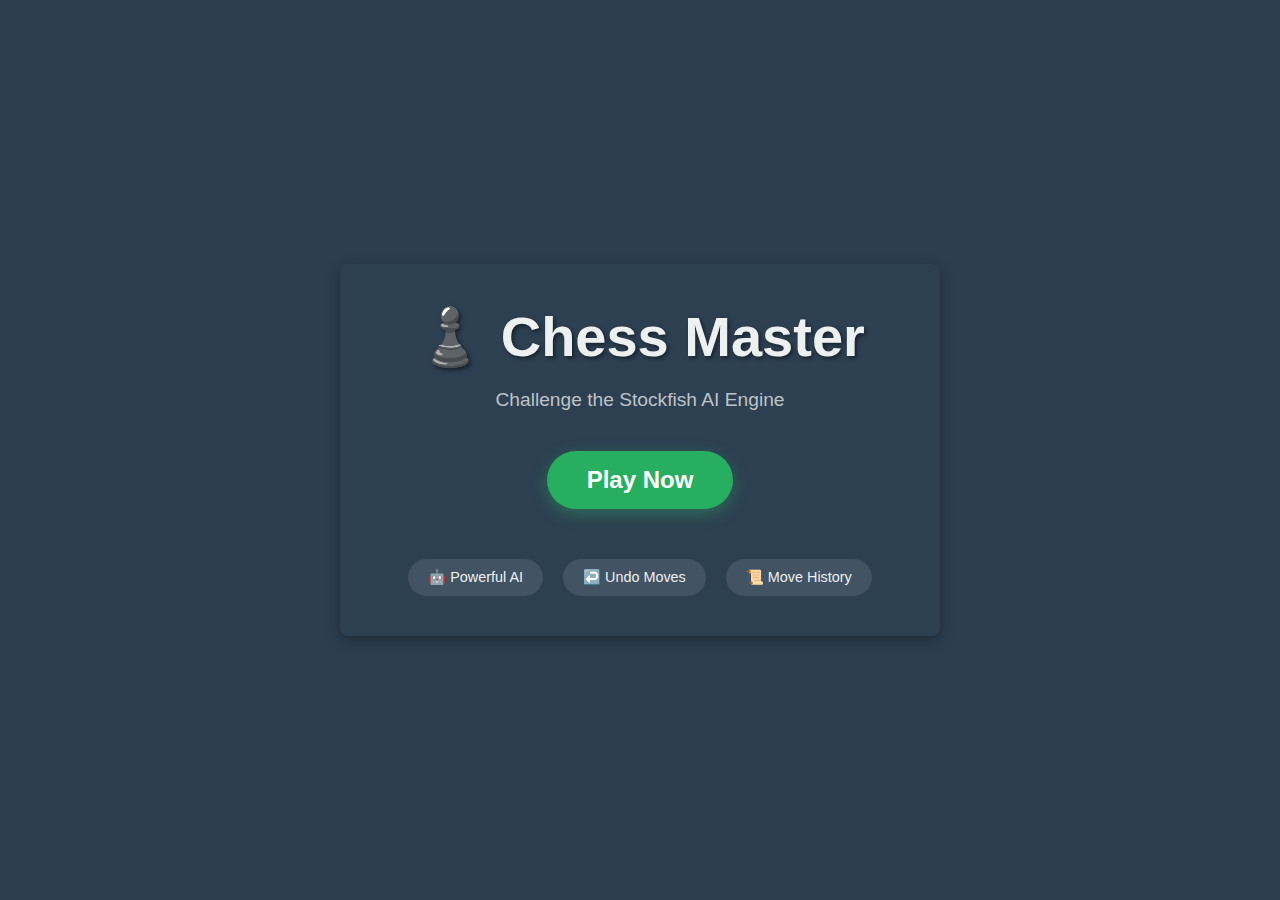
<file: docs/home.html>
<!DOCTYPE html>
<html lang="en">
<head>
    <meta charset="UTF-8">
    <meta name="viewport" content="width=device-width, initial-scale=1.0">
    <title>Chess vs AI - Home</title>
    <link rel="stylesheet" href="style.css">
</head>
<body>
    <div class="container home-container">
        <h1 class="main-title">♟️ Chess Master</h1>
        <p class="subtitle">Challenge the Stockfish AI Engine</p>
        
        <div class="menu-options">
            <a href="index.html" class="play-btn">Play Now</a>
        </div>
        
        <div class="features">
            <div class="feature-item">🤖 Powerful AI</div>
            <div class="feature-item">↩️ Undo Moves</div>
            <div class="feature-item">📜 Move History</div>
        </div>
    </div>
</body>
</html>
</file>
<file: docs/style.css>
body {
    font-family: 'Segoe UI', Tahoma, Geneva, Verdana, sans-serif;
    display: flex;
    justify-content: center;
    align-items: center;
    min-height: 100vh;
    background-color: #2c3e50; /* Fallback color */
    color: #ecf0f1;
    margin: 0;
    transition: background-color 0.5s ease;
}

* {
    box-sizing: border-box;
}

.container {
    text-align: center;
    background-color: #34495e31;
    padding: 20px;
    border-radius: 8px;
    box-shadow: 0 4px 15px rgba(0,0,0,0.3);
    max-width: 900px;
    width: 95%; /* Ensure it doesn't touch edges on small screens if max-width isn't hit */
}

h1 {
    margin-top: 0;
    margin-bottom: 10px;
    font-size: 2em;
}

h3 {
    margin-top: 0;
    color: #f1c40f;
    font-size: 1em;
}

#status {
    margin-bottom: 10px;
    font-weight: bold;
    color: #f1c40f;
}

.game-area {
    display: flex;
    justify-content: center;
    align-items: flex-start;
    gap: 20px;
    margin: 20px 0;
}

#myBoard {
    width: 100%;
    max-width: 400px;
    flex-shrink: 0;
    touch-action: none;
}

.side-panel {
    width: 150px;
    text-align: left;
}

#move-history {
    max-height: 400px;
    overflow-y: auto;
    font-family: monospace;
    font-size: 0.85em;
    line-height: 1.6;
    background: rgba(0,0,0,0.2);
    padding: 10px;
    border-radius: 4px;
}

.move-entry {
    margin-bottom: 4px;
}

.captured-pieces {
    margin-bottom: 10px;
    font-size: 1.5em;
    min-height: 30px;
}

.thinking {
    margin-top: 10px;
    font-weight: bold;
    color: #3498db;
    animation: pulse 1.5s ease-in-out infinite;
}

@keyframes pulse {
    0%, 100% { opacity: 1; }
    50% { opacity: 0.5; }
}

.controls {
    margin-top: 15px;
    display: flex;
    justify-content: center;
    gap: 10px;
    align-items: center;
}

button {
    padding: 8px 16px;
    background-color: #27ae60;
    color: white;
    border: none;
    border-radius: 4px;
    cursor: pointer;
    font-size: 14px;
}

button:hover {
    background-color: #2ecc71;
}

select {
    padding: 8px;
    border-radius: 4px;
    border: none;
}

/* Highlight legal moves */
.highlight-move {
    box-shadow: inset 0 0 3px 3px yellow;
}

/* Home Page Styles */
.home-container {
    max-width: 600px;
    padding: 40px;
}

.main-title {
    font-size: 3.5em;
    margin-bottom: 10px;
    color: #ecf0f1;
    text-shadow: 2px 2px 4px rgba(0,0,0,0.5);
}

.subtitle {
    font-size: 1.2em;
    color: #bdc3c7;
    margin-bottom: 40px;
}

.play-btn {
    display: inline-block;
    background-color: #27ae60;
    color: white;
    padding: 15px 40px;
    font-size: 1.5em;
    text-decoration: none;
    border-radius: 50px;
    transition: transform 0.2s, background-color 0.2s;
    box-shadow: 0 5px 15px rgba(39, 174, 96, 0.4);
    font-weight: bold;
}

.play-btn:hover {
    background-color: #2ecc71;
    transform: translateY(-3px);
}

.features {
    margin-top: 50px;
    display: flex;
    justify-content: center;
    gap: 20px;
    flex-wrap: wrap;
}

.feature-item {
    background-color: rgba(255,255,255,0.1);
    padding: 10px 20px;
    border-radius: 20px;
    font-size: 0.9em;
    color: #ecf0f1;
}

@media (max-width: 768px) {
    .game-area {
        flex-direction: column;
        align-items: center;
    }

    .side-panel {
        width: 100%;
        max-width: 400px;
        text-align: center;
        margin-bottom: 10px;
    }
    
    .captured-pieces {
        display: inline-block;
        min-width: 45%;
    }

    #move-history {
        width: 100%;
        box-sizing: border-box;
        max-height: 150px;
    }

    .controls {
        flex-wrap: wrap;
    }
    
    .container {
        padding: 10px;
        width: 100%;
        box-sizing: border-box;
    }
    
    h1 {
        font-size: 1.5em;
    }
}
</file>
